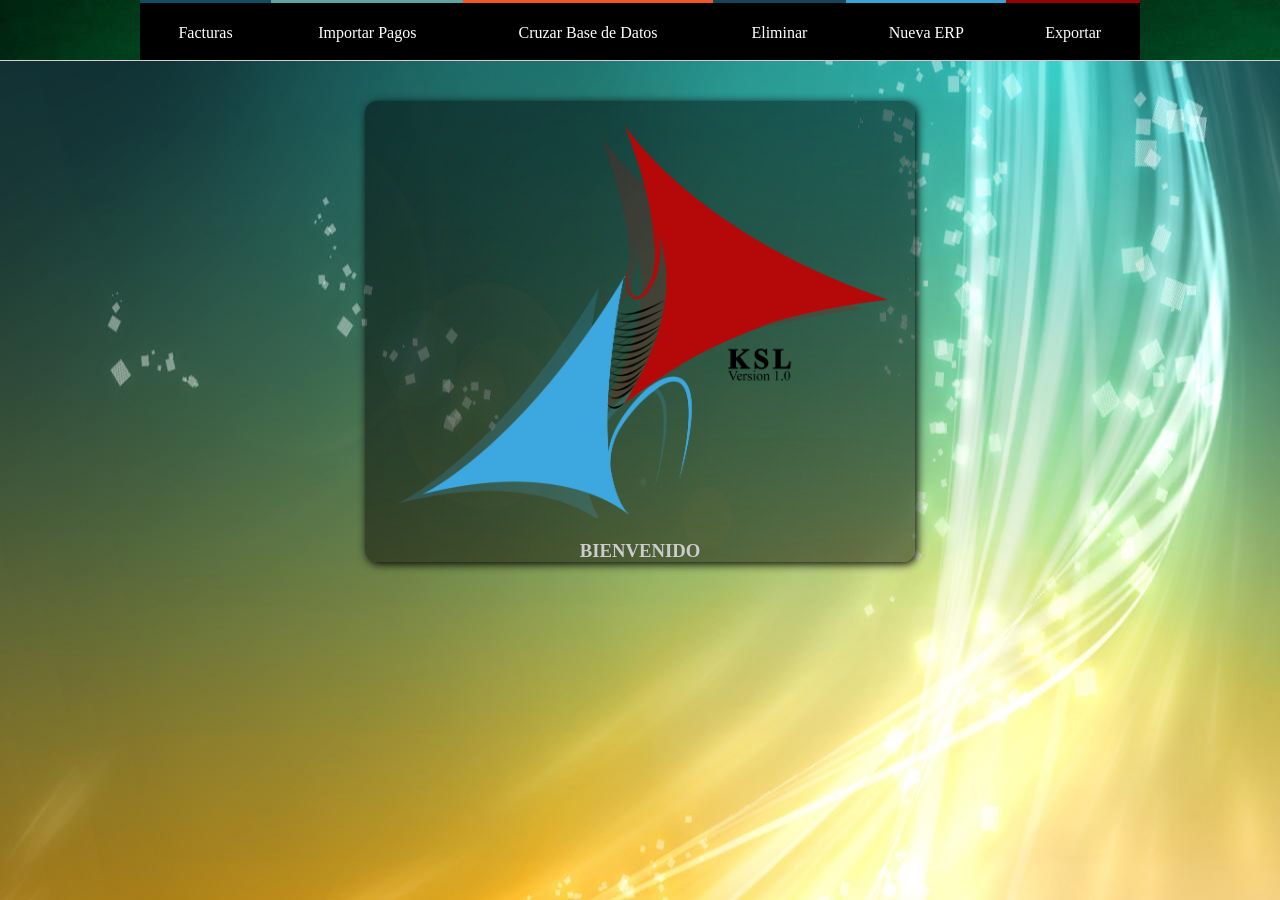
<file: index.html>
<!doctype html>
<html>
<head>
<link rel="shortcut icon" href="icono/logo.ico">
<meta charset="utf-8">
<title>KSL</title>
</head>
<frameset rows="60,*" cols="*" framespacing="1" frameborder="yes" border="1">
  <frame src="menu.html" name="leftFrame" frameborder="no" scrolling="no" noresize="noresize" marginheight="40" bordercolor="#9900FF" id="leftFrame" title="leftFrame" />
  <frame src="paginaenblanco.html" name="mainFrame" marginwidth="100" marginheight="10" id="mainFrame" title="mainFrame" />
</frameset>
<noframes><body>
</body></noframes>
</html>
</file>
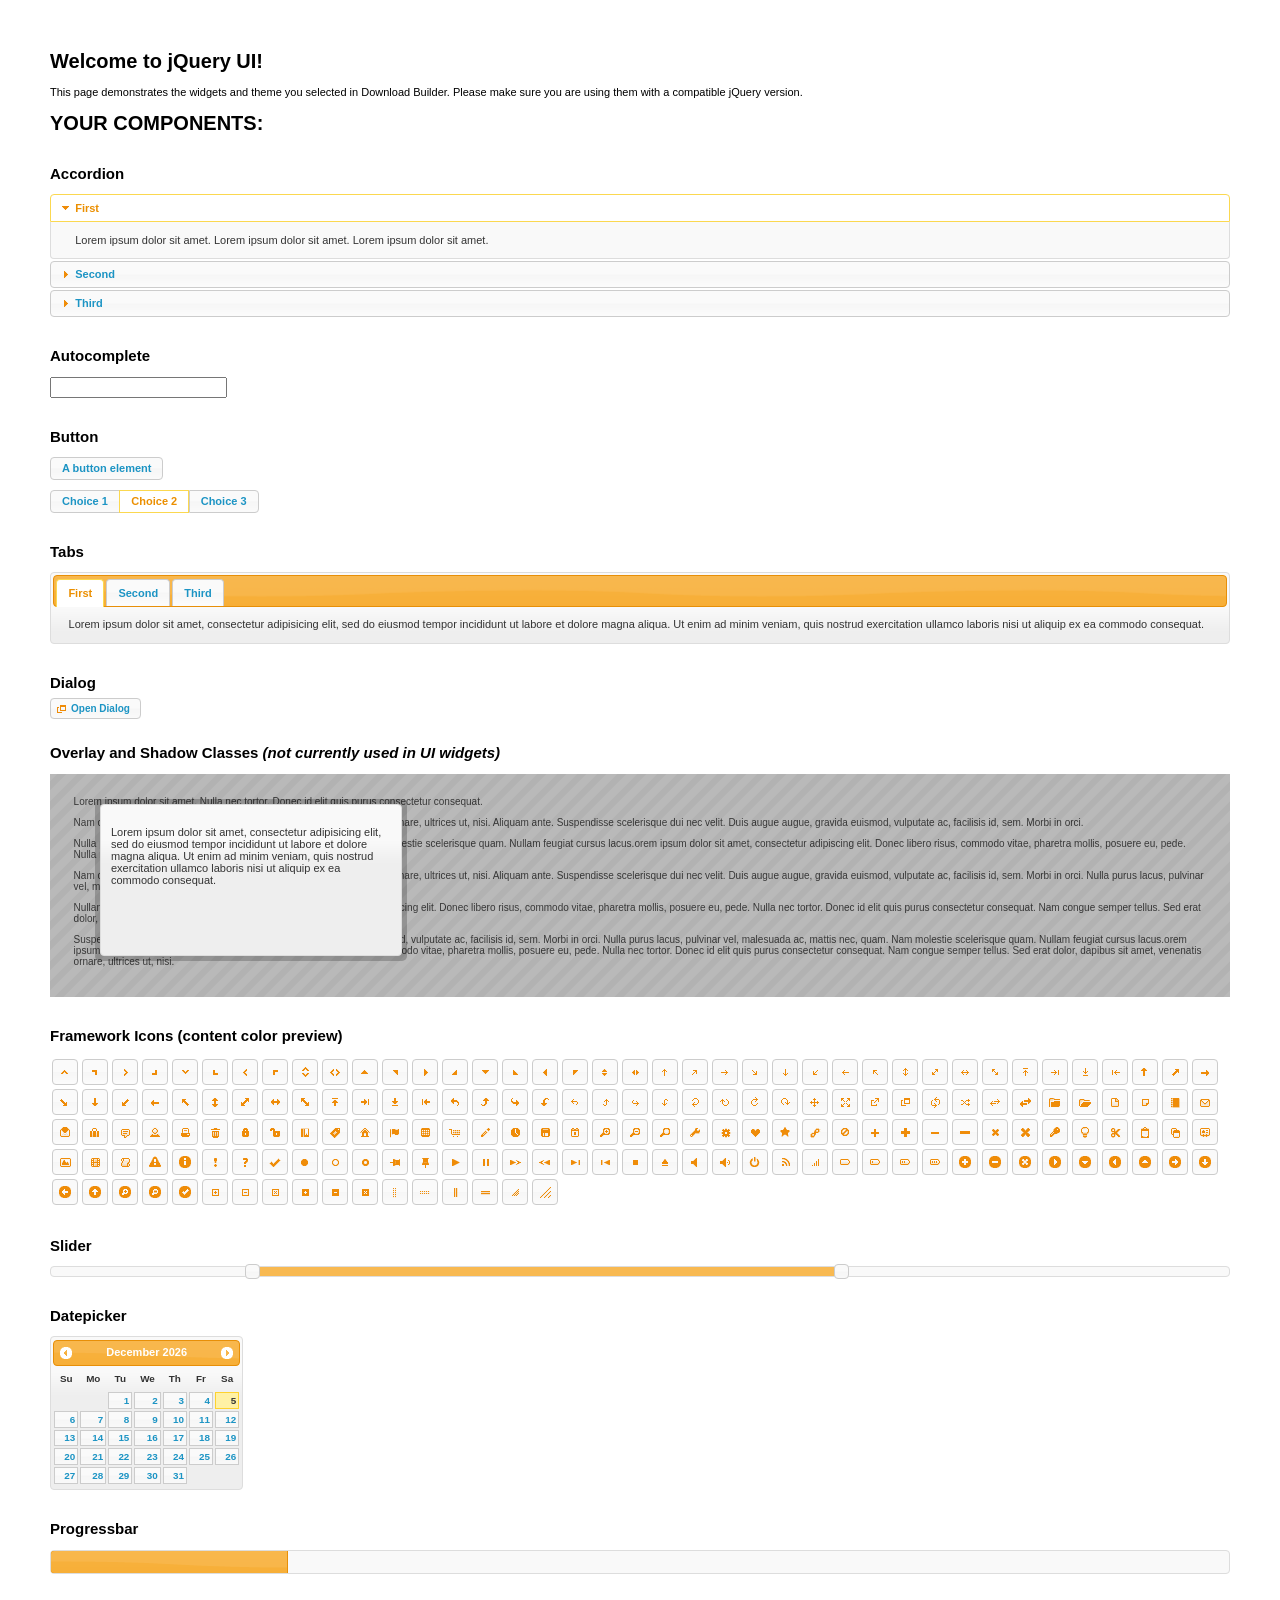
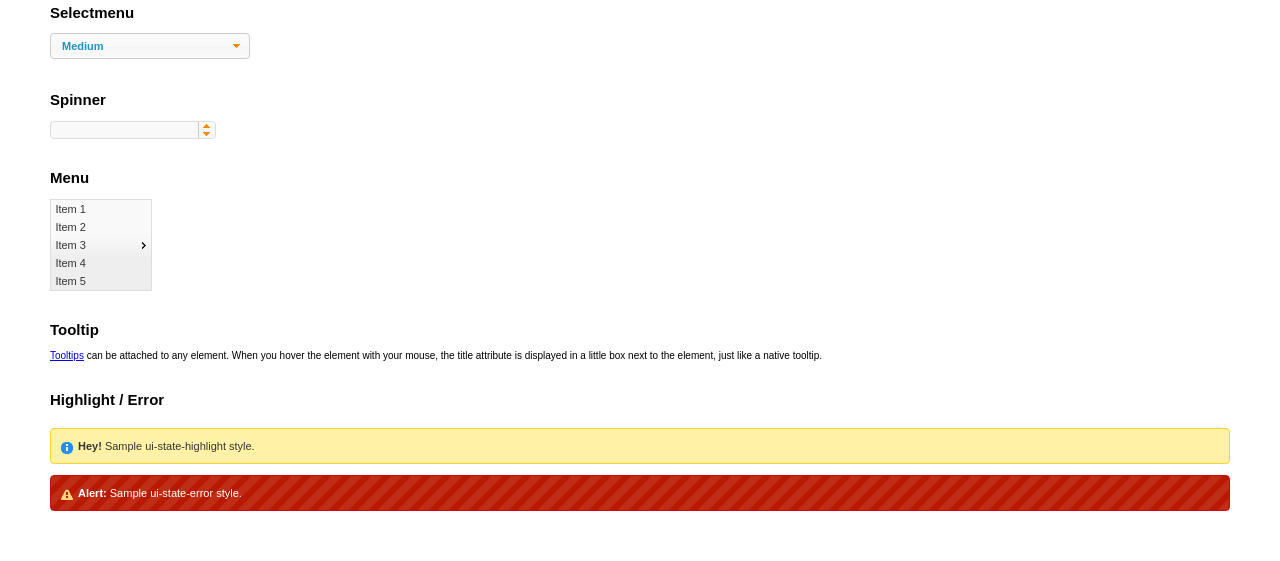
<file: js/jquery-ui/index.html>
<!doctype html>
<html lang="us">
<head>
	<meta charset="utf-8">
	<title>jQuery UI Example Page</title>
	<link href="jquery-ui.css" rel="stylesheet">
	<style>
	body{
		font: 62.5% "Trebuchet MS", sans-serif;
		margin: 50px;
	}
	.demoHeaders {
		margin-top: 2em;
	}
	#dialog-link {
		padding: .4em 1em .4em 20px;
		text-decoration: none;
		position: relative;
	}
	#dialog-link span.ui-icon {
		margin: 0 5px 0 0;
		position: absolute;
		left: .2em;
		top: 50%;
		margin-top: -8px;
	}
	#icons {
		margin: 0;
		padding: 0;
	}
	#icons li {
		margin: 2px;
		position: relative;
		padding: 4px 0;
		cursor: pointer;
		float: left;
		list-style: none;
	}
	#icons span.ui-icon {
		float: left;
		margin: 0 4px;
	}
	.fakewindowcontain .ui-widget-overlay {
		position: absolute;
	}
	select {
		width: 200px;
	}
	</style>
</head>
<body>

<h1>Welcome to jQuery UI!</h1>

<div class="ui-widget">
	<p>This page demonstrates the widgets and theme you selected in Download Builder. Please make sure you are using them with a compatible jQuery version.</p>
</div>

<h1>YOUR COMPONENTS:</h1>


<!-- Accordion -->
<h2 class="demoHeaders">Accordion</h2>
<div id="accordion">
	<h3>First</h3>
	<div>Lorem ipsum dolor sit amet. Lorem ipsum dolor sit amet. Lorem ipsum dolor sit amet.</div>
	<h3>Second</h3>
	<div>Phasellus mattis tincidunt nibh.</div>
	<h3>Third</h3>
	<div>Nam dui erat, auctor a, dignissim quis.</div>
</div>



<!-- Autocomplete -->
<h2 class="demoHeaders">Autocomplete</h2>
<div>
	<input id="autocomplete" title="type &quot;a&quot;">
</div>



<!-- Button -->
<h2 class="demoHeaders">Button</h2>
<button id="button">A button element</button>
<form style="margin-top: 1em;">
	<div id="radioset">
		<input type="radio" id="radio1" name="radio"><label for="radio1">Choice 1</label>
		<input type="radio" id="radio2" name="radio" checked="checked"><label for="radio2">Choice 2</label>
		<input type="radio" id="radio3" name="radio"><label for="radio3">Choice 3</label>
	</div>
</form>



<!-- Tabs -->
<h2 class="demoHeaders">Tabs</h2>
<div id="tabs">
	<ul>
		<li><a href="#tabs-1">First</a></li>
		<li><a href="#tabs-2">Second</a></li>
		<li><a href="#tabs-3">Third</a></li>
	</ul>
	<div id="tabs-1">Lorem ipsum dolor sit amet, consectetur adipisicing elit, sed do eiusmod tempor incididunt ut labore et dolore magna aliqua. Ut enim ad minim veniam, quis nostrud exercitation ullamco laboris nisi ut aliquip ex ea commodo consequat.</div>
	<div id="tabs-2">Phasellus mattis tincidunt nibh. Cras orci urna, blandit id, pretium vel, aliquet ornare, felis. Maecenas scelerisque sem non nisl. Fusce sed lorem in enim dictum bibendum.</div>
	<div id="tabs-3">Nam dui erat, auctor a, dignissim quis, sollicitudin eu, felis. Pellentesque nisi urna, interdum eget, sagittis et, consequat vestibulum, lacus. Mauris porttitor ullamcorper augue.</div>
</div>



<!-- Dialog NOTE: Dialog is not generated by UI in this demo so it can be visually styled in themeroller-->
<h2 class="demoHeaders">Dialog</h2>
<p><a href="#" id="dialog-link" class="ui-state-default ui-corner-all"><span class="ui-icon ui-icon-newwin"></span>Open Dialog</a></p>

<h2 class="demoHeaders">Overlay and Shadow Classes <em>(not currently used in UI widgets)</em></h2>
<div style="position: relative; width: 96%; height: 200px; padding:1% 2%; overflow:hidden;" class="fakewindowcontain">
	<p>Lorem ipsum dolor sit amet,  Nulla nec tortor. Donec id elit quis purus consectetur consequat. </p><p>Nam congue semper tellus. Sed erat dolor, dapibus sit amet, venenatis ornare, ultrices ut, nisi. Aliquam ante. Suspendisse scelerisque dui nec velit. Duis augue augue, gravida euismod, vulputate ac, facilisis id, sem. Morbi in orci. </p><p>Nulla purus lacus, pulvinar vel, malesuada ac, mattis nec, quam. Nam molestie scelerisque quam. Nullam feugiat cursus lacus.orem ipsum dolor sit amet, consectetur adipiscing elit. Donec libero risus, commodo vitae, pharetra mollis, posuere eu, pede. Nulla nec tortor. Donec id elit quis purus consectetur consequat. </p><p>Nam congue semper tellus. Sed erat dolor, dapibus sit amet, venenatis ornare, ultrices ut, nisi. Aliquam ante. Suspendisse scelerisque dui nec velit. Duis augue augue, gravida euismod, vulputate ac, facilisis id, sem. Morbi in orci. Nulla purus lacus, pulvinar vel, malesuada ac, mattis nec, quam. Nam molestie scelerisque quam. </p><p>Nullam feugiat cursus lacus.orem ipsum dolor sit amet, consectetur adipiscing elit. Donec libero risus, commodo vitae, pharetra mollis, posuere eu, pede. Nulla nec tortor. Donec id elit quis purus consectetur consequat. Nam congue semper tellus. Sed erat dolor, dapibus sit amet, venenatis ornare, ultrices ut, nisi. Aliquam ante. </p><p>Suspendisse scelerisque dui nec velit. Duis augue augue, gravida euismod, vulputate ac, facilisis id, sem. Morbi in orci. Nulla purus lacus, pulvinar vel, malesuada ac, mattis nec, quam. Nam molestie scelerisque quam. Nullam feugiat cursus lacus.orem ipsum dolor sit amet, consectetur adipiscing elit. Donec libero risus, commodo vitae, pharetra mollis, posuere eu, pede. Nulla nec tortor. Donec id elit quis purus consectetur consequat. Nam congue semper tellus. Sed erat dolor, dapibus sit amet, venenatis ornare, ultrices ut, nisi. </p>

	<!-- ui-dialog -->
	<div class="ui-overlay"><div class="ui-widget-overlay"></div><div class="ui-widget-shadow ui-corner-all" style="width: 302px; height: 152px; position: absolute; left: 50px; top: 30px;"></div></div>
	<div style="position: absolute; width: 280px; height: 130px;left: 50px; top: 30px; padding: 10px;" class="ui-widget ui-widget-content ui-corner-all">
		<div class="ui-dialog-content ui-widget-content" style="background: none; border: 0;">
			<p>Lorem ipsum dolor sit amet, consectetur adipisicing elit, sed do eiusmod tempor incididunt ut labore et dolore magna aliqua. Ut enim ad minim veniam, quis nostrud exercitation ullamco laboris nisi ut aliquip ex ea commodo consequat.</p>
		</div>
	</div>

</div>

<!-- ui-dialog -->
<div id="dialog" title="Dialog Title">
	<p>Lorem ipsum dolor sit amet, consectetur adipisicing elit, sed do eiusmod tempor incididunt ut labore et dolore magna aliqua. Ut enim ad minim veniam, quis nostrud exercitation ullamco laboris nisi ut aliquip ex ea commodo consequat.</p>
</div>



<h2 class="demoHeaders">Framework Icons (content color preview)</h2>
<ul id="icons" class="ui-widget ui-helper-clearfix">
	<li class="ui-state-default ui-corner-all" title=".ui-icon-carat-1-n"><span class="ui-icon ui-icon-carat-1-n"></span></li>
	<li class="ui-state-default ui-corner-all" title=".ui-icon-carat-1-ne"><span class="ui-icon ui-icon-carat-1-ne"></span></li>
	<li class="ui-state-default ui-corner-all" title=".ui-icon-carat-1-e"><span class="ui-icon ui-icon-carat-1-e"></span></li>
	<li class="ui-state-default ui-corner-all" title=".ui-icon-carat-1-se"><span class="ui-icon ui-icon-carat-1-se"></span></li>
	<li class="ui-state-default ui-corner-all" title=".ui-icon-carat-1-s"><span class="ui-icon ui-icon-carat-1-s"></span></li>
	<li class="ui-state-default ui-corner-all" title=".ui-icon-carat-1-sw"><span class="ui-icon ui-icon-carat-1-sw"></span></li>
	<li class="ui-state-default ui-corner-all" title=".ui-icon-carat-1-w"><span class="ui-icon ui-icon-carat-1-w"></span></li>
	<li class="ui-state-default ui-corner-all" title=".ui-icon-carat-1-nw"><span class="ui-icon ui-icon-carat-1-nw"></span></li>
	<li class="ui-state-default ui-corner-all" title=".ui-icon-carat-2-n-s"><span class="ui-icon ui-icon-carat-2-n-s"></span></li>
	<li class="ui-state-default ui-corner-all" title=".ui-icon-carat-2-e-w"><span class="ui-icon ui-icon-carat-2-e-w"></span></li>
	<li class="ui-state-default ui-corner-all" title=".ui-icon-triangle-1-n"><span class="ui-icon ui-icon-triangle-1-n"></span></li>
	<li class="ui-state-default ui-corner-all" title=".ui-icon-triangle-1-ne"><span class="ui-icon ui-icon-triangle-1-ne"></span></li>
	<li class="ui-state-default ui-corner-all" title=".ui-icon-triangle-1-e"><span class="ui-icon ui-icon-triangle-1-e"></span></li>
	<li class="ui-state-default ui-corner-all" title=".ui-icon-triangle-1-se"><span class="ui-icon ui-icon-triangle-1-se"></span></li>
	<li class="ui-state-default ui-corner-all" title=".ui-icon-triangle-1-s"><span class="ui-icon ui-icon-triangle-1-s"></span></li>
	<li class="ui-state-default ui-corner-all" title=".ui-icon-triangle-1-sw"><span class="ui-icon ui-icon-triangle-1-sw"></span></li>
	<li class="ui-state-default ui-corner-all" title=".ui-icon-triangle-1-w"><span class="ui-icon ui-icon-triangle-1-w"></span></li>
	<li class="ui-state-default ui-corner-all" title=".ui-icon-triangle-1-nw"><span class="ui-icon ui-icon-triangle-1-nw"></span></li>
	<li class="ui-state-default ui-corner-all" title=".ui-icon-triangle-2-n-s"><span class="ui-icon ui-icon-triangle-2-n-s"></span></li>
	<li class="ui-state-default ui-corner-all" title=".ui-icon-triangle-2-e-w"><span class="ui-icon ui-icon-triangle-2-e-w"></span></li>
	<li class="ui-state-default ui-corner-all" title=".ui-icon-arrow-1-n"><span class="ui-icon ui-icon-arrow-1-n"></span></li>
	<li class="ui-state-default ui-corner-all" title=".ui-icon-arrow-1-ne"><span class="ui-icon ui-icon-arrow-1-ne"></span></li>
	<li class="ui-state-default ui-corner-all" title=".ui-icon-arrow-1-e"><span class="ui-icon ui-icon-arrow-1-e"></span></li>
	<li class="ui-state-default ui-corner-all" title=".ui-icon-arrow-1-se"><span class="ui-icon ui-icon-arrow-1-se"></span></li>
	<li class="ui-state-default ui-corner-all" title=".ui-icon-arrow-1-s"><span class="ui-icon ui-icon-arrow-1-s"></span></li>
	<li class="ui-state-default ui-corner-all" title=".ui-icon-arrow-1-sw"><span class="ui-icon ui-icon-arrow-1-sw"></span></li>
	<li class="ui-state-default ui-corner-all" title=".ui-icon-arrow-1-w"><span class="ui-icon ui-icon-arrow-1-w"></span></li>
	<li class="ui-state-default ui-corner-all" title=".ui-icon-arrow-1-nw"><span class="ui-icon ui-icon-arrow-1-nw"></span></li>
	<li class="ui-state-default ui-corner-all" title=".ui-icon-arrow-2-n-s"><span class="ui-icon ui-icon-arrow-2-n-s"></span></li>
	<li class="ui-state-default ui-corner-all" title=".ui-icon-arrow-2-ne-sw"><span class="ui-icon ui-icon-arrow-2-ne-sw"></span></li>
	<li class="ui-state-default ui-corner-all" title=".ui-icon-arrow-2-e-w"><span class="ui-icon ui-icon-arrow-2-e-w"></span></li>
	<li class="ui-state-default ui-corner-all" title=".ui-icon-arrow-2-se-nw"><span class="ui-icon ui-icon-arrow-2-se-nw"></span></li>
	<li class="ui-state-default ui-corner-all" title=".ui-icon-arrowstop-1-n"><span class="ui-icon ui-icon-arrowstop-1-n"></span></li>
	<li class="ui-state-default ui-corner-all" title=".ui-icon-arrowstop-1-e"><span class="ui-icon ui-icon-arrowstop-1-e"></span></li>
	<li class="ui-state-default ui-corner-all" title=".ui-icon-arrowstop-1-s"><span class="ui-icon ui-icon-arrowstop-1-s"></span></li>
	<li class="ui-state-default ui-corner-all" title=".ui-icon-arrowstop-1-w"><span class="ui-icon ui-icon-arrowstop-1-w"></span></li>
	<li class="ui-state-default ui-corner-all" title=".ui-icon-arrowthick-1-n"><span class="ui-icon ui-icon-arrowthick-1-n"></span></li>
	<li class="ui-state-default ui-corner-all" title=".ui-icon-arrowthick-1-ne"><span class="ui-icon ui-icon-arrowthick-1-ne"></span></li>
	<li class="ui-state-default ui-corner-all" title=".ui-icon-arrowthick-1-e"><span class="ui-icon ui-icon-arrowthick-1-e"></span></li>
	<li class="ui-state-default ui-corner-all" title=".ui-icon-arrowthick-1-se"><span class="ui-icon ui-icon-arrowthick-1-se"></span></li>
	<li class="ui-state-default ui-corner-all" title=".ui-icon-arrowthick-1-s"><span class="ui-icon ui-icon-arrowthick-1-s"></span></li>
	<li class="ui-state-default ui-corner-all" title=".ui-icon-arrowthick-1-sw"><span class="ui-icon ui-icon-arrowthick-1-sw"></span></li>
	<li class="ui-state-default ui-corner-all" title=".ui-icon-arrowthick-1-w"><span class="ui-icon ui-icon-arrowthick-1-w"></span></li>
	<li class="ui-state-default ui-corner-all" title=".ui-icon-arrowthick-1-nw"><span class="ui-icon ui-icon-arrowthick-1-nw"></span></li>
	<li class="ui-state-default ui-corner-all" title=".ui-icon-arrowthick-2-n-s"><span class="ui-icon ui-icon-arrowthick-2-n-s"></span></li>
	<li class="ui-state-default ui-corner-all" title=".ui-icon-arrowthick-2-ne-sw"><span class="ui-icon ui-icon-arrowthick-2-ne-sw"></span></li>
	<li class="ui-state-default ui-corner-all" title=".ui-icon-arrowthick-2-e-w"><span class="ui-icon ui-icon-arrowthick-2-e-w"></span></li>
	<li class="ui-state-default ui-corner-all" title=".ui-icon-arrowthick-2-se-nw"><span class="ui-icon ui-icon-arrowthick-2-se-nw"></span></li>
	<li class="ui-state-default ui-corner-all" title=".ui-icon-arrowthickstop-1-n"><span class="ui-icon ui-icon-arrowthickstop-1-n"></span></li>
	<li class="ui-state-default ui-corner-all" title=".ui-icon-arrowthickstop-1-e"><span class="ui-icon ui-icon-arrowthickstop-1-e"></span></li>
	<li class="ui-state-default ui-corner-all" title=".ui-icon-arrowthickstop-1-s"><span class="ui-icon ui-icon-arrowthickstop-1-s"></span></li>
	<li class="ui-state-default ui-corner-all" title=".ui-icon-arrowthickstop-1-w"><span class="ui-icon ui-icon-arrowthickstop-1-w"></span></li>
	<li class="ui-state-default ui-corner-all" title=".ui-icon-arrowreturnthick-1-w"><span class="ui-icon ui-icon-arrowreturnthick-1-w"></span></li>
	<li class="ui-state-default ui-corner-all" title=".ui-icon-arrowreturnthick-1-n"><span class="ui-icon ui-icon-arrowreturnthick-1-n"></span></li>
	<li class="ui-state-default ui-corner-all" title=".ui-icon-arrowreturnthick-1-e"><span class="ui-icon ui-icon-arrowreturnthick-1-e"></span></li>
	<li class="ui-state-default ui-corner-all" title=".ui-icon-arrowreturnthick-1-s"><span class="ui-icon ui-icon-arrowreturnthick-1-s"></span></li>
	<li class="ui-state-default ui-corner-all" title=".ui-icon-arrowreturn-1-w"><span class="ui-icon ui-icon-arrowreturn-1-w"></span></li>
	<li class="ui-state-default ui-corner-all" title=".ui-icon-arrowreturn-1-n"><span class="ui-icon ui-icon-arrowreturn-1-n"></span></li>
	<li class="ui-state-default ui-corner-all" title=".ui-icon-arrowreturn-1-e"><span class="ui-icon ui-icon-arrowreturn-1-e"></span></li>
	<li class="ui-state-default ui-corner-all" title=".ui-icon-arrowreturn-1-s"><span class="ui-icon ui-icon-arrowreturn-1-s"></span></li>
	<li class="ui-state-default ui-corner-all" title=".ui-icon-arrowrefresh-1-w"><span class="ui-icon ui-icon-arrowrefresh-1-w"></span></li>
	<li class="ui-state-default ui-corner-all" title=".ui-icon-arrowrefresh-1-n"><span class="ui-icon ui-icon-arrowrefresh-1-n"></span></li>
	<li class="ui-state-default ui-corner-all" title=".ui-icon-arrowrefresh-1-e"><span class="ui-icon ui-icon-arrowrefresh-1-e"></span></li>
	<li class="ui-state-default ui-corner-all" title=".ui-icon-arrowrefresh-1-s"><span class="ui-icon ui-icon-arrowrefresh-1-s"></span></li>
	<li class="ui-state-default ui-corner-all" title=".ui-icon-arrow-4"><span class="ui-icon ui-icon-arrow-4"></span></li>
	<li class="ui-state-default ui-corner-all" title=".ui-icon-arrow-4-diag"><span class="ui-icon ui-icon-arrow-4-diag"></span></li>
	<li class="ui-state-default ui-corner-all" title=".ui-icon-extlink"><span class="ui-icon ui-icon-extlink"></span></li>
	<li class="ui-state-default ui-corner-all" title=".ui-icon-newwin"><span class="ui-icon ui-icon-newwin"></span></li>
	<li class="ui-state-default ui-corner-all" title=".ui-icon-refresh"><span class="ui-icon ui-icon-refresh"></span></li>
	<li class="ui-state-default ui-corner-all" title=".ui-icon-shuffle"><span class="ui-icon ui-icon-shuffle"></span></li>
	<li class="ui-state-default ui-corner-all" title=".ui-icon-transfer-e-w"><span class="ui-icon ui-icon-transfer-e-w"></span></li>
	<li class="ui-state-default ui-corner-all" title=".ui-icon-transferthick-e-w"><span class="ui-icon ui-icon-transferthick-e-w"></span></li>
	<li class="ui-state-default ui-corner-all" title=".ui-icon-folder-collapsed"><span class="ui-icon ui-icon-folder-collapsed"></span></li>
	<li class="ui-state-default ui-corner-all" title=".ui-icon-folder-open"><span class="ui-icon ui-icon-folder-open"></span></li>
	<li class="ui-state-default ui-corner-all" title=".ui-icon-document"><span class="ui-icon ui-icon-document"></span></li>
	<li class="ui-state-default ui-corner-all" title=".ui-icon-document-b"><span class="ui-icon ui-icon-document-b"></span></li>
	<li class="ui-state-default ui-corner-all" title=".ui-icon-note"><span class="ui-icon ui-icon-note"></span></li>
	<li class="ui-state-default ui-corner-all" title=".ui-icon-mail-closed"><span class="ui-icon ui-icon-mail-closed"></span></li>
	<li class="ui-state-default ui-corner-all" title=".ui-icon-mail-open"><span class="ui-icon ui-icon-mail-open"></span></li>
	<li class="ui-state-default ui-corner-all" title=".ui-icon-suitcase"><span class="ui-icon ui-icon-suitcase"></span></li>
	<li class="ui-state-default ui-corner-all" title=".ui-icon-comment"><span class="ui-icon ui-icon-comment"></span></li>
	<li class="ui-state-default ui-corner-all" title=".ui-icon-person"><span class="ui-icon ui-icon-person"></span></li>
	<li class="ui-state-default ui-corner-all" title=".ui-icon-print"><span class="ui-icon ui-icon-print"></span></li>
	<li class="ui-state-default ui-corner-all" title=".ui-icon-trash"><span class="ui-icon ui-icon-trash"></span></li>
	<li class="ui-state-default ui-corner-all" title=".ui-icon-locked"><span class="ui-icon ui-icon-locked"></span></li>
	<li class="ui-state-default ui-corner-all" title=".ui-icon-unlocked"><span class="ui-icon ui-icon-unlocked"></span></li>
	<li class="ui-state-default ui-corner-all" title=".ui-icon-bookmark"><span class="ui-icon ui-icon-bookmark"></span></li>
	<li class="ui-state-default ui-corner-all" title=".ui-icon-tag"><span class="ui-icon ui-icon-tag"></span></li>
	<li class="ui-state-default ui-corner-all" title=".ui-icon-home"><span class="ui-icon ui-icon-home"></span></li>
	<li class="ui-state-default ui-corner-all" title=".ui-icon-flag"><span class="ui-icon ui-icon-flag"></span></li>
	<li class="ui-state-default ui-corner-all" title=".ui-icon-calculator"><span class="ui-icon ui-icon-calculator"></span></li>
	<li class="ui-state-default ui-corner-all" title=".ui-icon-cart"><span class="ui-icon ui-icon-cart"></span></li>
	<li class="ui-state-default ui-corner-all" title=".ui-icon-pencil"><span class="ui-icon ui-icon-pencil"></span></li>
	<li class="ui-state-default ui-corner-all" title=".ui-icon-clock"><span class="ui-icon ui-icon-clock"></span></li>
	<li class="ui-state-default ui-corner-all" title=".ui-icon-disk"><span class="ui-icon ui-icon-disk"></span></li>
	<li class="ui-state-default ui-corner-all" title=".ui-icon-calendar"><span class="ui-icon ui-icon-calendar"></span></li>
	<li class="ui-state-default ui-corner-all" title=".ui-icon-zoomin"><span class="ui-icon ui-icon-zoomin"></span></li>
	<li class="ui-state-default ui-corner-all" title=".ui-icon-zoomout"><span class="ui-icon ui-icon-zoomout"></span></li>
	<li class="ui-state-default ui-corner-all" title=".ui-icon-search"><span class="ui-icon ui-icon-search"></span></li>
	<li class="ui-state-default ui-corner-all" title=".ui-icon-wrench"><span class="ui-icon ui-icon-wrench"></span></li>
	<li class="ui-state-default ui-corner-all" title=".ui-icon-gear"><span class="ui-icon ui-icon-gear"></span></li>
	<li class="ui-state-default ui-corner-all" title=".ui-icon-heart"><span class="ui-icon ui-icon-heart"></span></li>
	<li class="ui-state-default ui-corner-all" title=".ui-icon-star"><span class="ui-icon ui-icon-star"></span></li>
	<li class="ui-state-default ui-corner-all" title=".ui-icon-link"><span class="ui-icon ui-icon-link"></span></li>
	<li class="ui-state-default ui-corner-all" title=".ui-icon-cancel"><span class="ui-icon ui-icon-cancel"></span></li>
	<li class="ui-state-default ui-corner-all" title=".ui-icon-plus"><span class="ui-icon ui-icon-plus"></span></li>
	<li class="ui-state-default ui-corner-all" title=".ui-icon-plusthick"><span class="ui-icon ui-icon-plusthick"></span></li>
	<li class="ui-state-default ui-corner-all" title=".ui-icon-minus"><span class="ui-icon ui-icon-minus"></span></li>
	<li class="ui-state-default ui-corner-all" title=".ui-icon-minusthick"><span class="ui-icon ui-icon-minusthick"></span></li>
	<li class="ui-state-default ui-corner-all" title=".ui-icon-close"><span class="ui-icon ui-icon-close"></span></li>
	<li class="ui-state-default ui-corner-all" title=".ui-icon-closethick"><span class="ui-icon ui-icon-closethick"></span></li>
	<li class="ui-state-default ui-corner-all" title=".ui-icon-key"><span class="ui-icon ui-icon-key"></span></li>
	<li class="ui-state-default ui-corner-all" title=".ui-icon-lightbulb"><span class="ui-icon ui-icon-lightbulb"></span></li>
	<li class="ui-state-default ui-corner-all" title=".ui-icon-scissors"><span class="ui-icon ui-icon-scissors"></span></li>
	<li class="ui-state-default ui-corner-all" title=".ui-icon-clipboard"><span class="ui-icon ui-icon-clipboard"></span></li>
	<li class="ui-state-default ui-corner-all" title=".ui-icon-copy"><span class="ui-icon ui-icon-copy"></span></li>
	<li class="ui-state-default ui-corner-all" title=".ui-icon-contact"><span class="ui-icon ui-icon-contact"></span></li>
	<li class="ui-state-default ui-corner-all" title=".ui-icon-image"><span class="ui-icon ui-icon-image"></span></li>
	<li class="ui-state-default ui-corner-all" title=".ui-icon-video"><span class="ui-icon ui-icon-video"></span></li>
	<li class="ui-state-default ui-corner-all" title=".ui-icon-script"><span class="ui-icon ui-icon-script"></span></li>
	<li class="ui-state-default ui-corner-all" title=".ui-icon-alert"><span class="ui-icon ui-icon-alert"></span></li>
	<li class="ui-state-default ui-corner-all" title=".ui-icon-info"><span class="ui-icon ui-icon-info"></span></li>
	<li class="ui-state-default ui-corner-all" title=".ui-icon-notice"><span class="ui-icon ui-icon-notice"></span></li>
	<li class="ui-state-default ui-corner-all" title=".ui-icon-help"><span class="ui-icon ui-icon-help"></span></li>
	<li class="ui-state-default ui-corner-all" title=".ui-icon-check"><span class="ui-icon ui-icon-check"></span></li>
	<li class="ui-state-default ui-corner-all" title=".ui-icon-bullet"><span class="ui-icon ui-icon-bullet"></span></li>
	<li class="ui-state-default ui-corner-all" title=".ui-icon-radio-off"><span class="ui-icon ui-icon-radio-off"></span></li>
	<li class="ui-state-default ui-corner-all" title=".ui-icon-radio-on"><span class="ui-icon ui-icon-radio-on"></span></li>
	<li class="ui-state-default ui-corner-all" title=".ui-icon-pin-w"><span class="ui-icon ui-icon-pin-w"></span></li>
	<li class="ui-state-default ui-corner-all" title=".ui-icon-pin-s"><span class="ui-icon ui-icon-pin-s"></span></li>
	<li class="ui-state-default ui-corner-all" title=".ui-icon-play"><span class="ui-icon ui-icon-play"></span></li>
	<li class="ui-state-default ui-corner-all" title=".ui-icon-pause"><span class="ui-icon ui-icon-pause"></span></li>
	<li class="ui-state-default ui-corner-all" title=".ui-icon-seek-next"><span class="ui-icon ui-icon-seek-next"></span></li>
	<li class="ui-state-default ui-corner-all" title=".ui-icon-seek-prev"><span class="ui-icon ui-icon-seek-prev"></span></li>
	<li class="ui-state-default ui-corner-all" title=".ui-icon-seek-end"><span class="ui-icon ui-icon-seek-end"></span></li>
	<li class="ui-state-default ui-corner-all" title=".ui-icon-seek-first"><span class="ui-icon ui-icon-seek-first"></span></li>
	<li class="ui-state-default ui-corner-all" title=".ui-icon-stop"><span class="ui-icon ui-icon-stop"></span></li>
	<li class="ui-state-default ui-corner-all" title=".ui-icon-eject"><span class="ui-icon ui-icon-eject"></span></li>
	<li class="ui-state-default ui-corner-all" title=".ui-icon-volume-off"><span class="ui-icon ui-icon-volume-off"></span></li>
	<li class="ui-state-default ui-corner-all" title=".ui-icon-volume-on"><span class="ui-icon ui-icon-volume-on"></span></li>
	<li class="ui-state-default ui-corner-all" title=".ui-icon-power"><span class="ui-icon ui-icon-power"></span></li>
	<li class="ui-state-default ui-corner-all" title=".ui-icon-signal-diag"><span class="ui-icon ui-icon-signal-diag"></span></li>
	<li class="ui-state-default ui-corner-all" title=".ui-icon-signal"><span class="ui-icon ui-icon-signal"></span></li>
	<li class="ui-state-default ui-corner-all" title=".ui-icon-battery-0"><span class="ui-icon ui-icon-battery-0"></span></li>
	<li class="ui-state-default ui-corner-all" title=".ui-icon-battery-1"><span class="ui-icon ui-icon-battery-1"></span></li>
	<li class="ui-state-default ui-corner-all" title=".ui-icon-battery-2"><span class="ui-icon ui-icon-battery-2"></span></li>
	<li class="ui-state-default ui-corner-all" title=".ui-icon-battery-3"><span class="ui-icon ui-icon-battery-3"></span></li>
	<li class="ui-state-default ui-corner-all" title=".ui-icon-circle-plus"><span class="ui-icon ui-icon-circle-plus"></span></li>
	<li class="ui-state-default ui-corner-all" title=".ui-icon-circle-minus"><span class="ui-icon ui-icon-circle-minus"></span></li>
	<li class="ui-state-default ui-corner-all" title=".ui-icon-circle-close"><span class="ui-icon ui-icon-circle-close"></span></li>
	<li class="ui-state-default ui-corner-all" title=".ui-icon-circle-triangle-e"><span class="ui-icon ui-icon-circle-triangle-e"></span></li>
	<li class="ui-state-default ui-corner-all" title=".ui-icon-circle-triangle-s"><span class="ui-icon ui-icon-circle-triangle-s"></span></li>
	<li class="ui-state-default ui-corner-all" title=".ui-icon-circle-triangle-w"><span class="ui-icon ui-icon-circle-triangle-w"></span></li>
	<li class="ui-state-default ui-corner-all" title=".ui-icon-circle-triangle-n"><span class="ui-icon ui-icon-circle-triangle-n"></span></li>
	<li class="ui-state-default ui-corner-all" title=".ui-icon-circle-arrow-e"><span class="ui-icon ui-icon-circle-arrow-e"></span></li>
	<li class="ui-state-default ui-corner-all" title=".ui-icon-circle-arrow-s"><span class="ui-icon ui-icon-circle-arrow-s"></span></li>
	<li class="ui-state-default ui-corner-all" title=".ui-icon-circle-arrow-w"><span class="ui-icon ui-icon-circle-arrow-w"></span></li>
	<li class="ui-state-default ui-corner-all" title=".ui-icon-circle-arrow-n"><span class="ui-icon ui-icon-circle-arrow-n"></span></li>
	<li class="ui-state-default ui-corner-all" title=".ui-icon-circle-zoomin"><span class="ui-icon ui-icon-circle-zoomin"></span></li>
	<li class="ui-state-default ui-corner-all" title=".ui-icon-circle-zoomout"><span class="ui-icon ui-icon-circle-zoomout"></span></li>
	<li class="ui-state-default ui-corner-all" title=".ui-icon-circle-check"><span class="ui-icon ui-icon-circle-check"></span></li>
	<li class="ui-state-default ui-corner-all" title=".ui-icon-circlesmall-plus"><span class="ui-icon ui-icon-circlesmall-plus"></span></li>
	<li class="ui-state-default ui-corner-all" title=".ui-icon-circlesmall-minus"><span class="ui-icon ui-icon-circlesmall-minus"></span></li>
	<li class="ui-state-default ui-corner-all" title=".ui-icon-circlesmall-close"><span class="ui-icon ui-icon-circlesmall-close"></span></li>
	<li class="ui-state-default ui-corner-all" title=".ui-icon-squaresmall-plus"><span class="ui-icon ui-icon-squaresmall-plus"></span></li>
	<li class="ui-state-default ui-corner-all" title=".ui-icon-squaresmall-minus"><span class="ui-icon ui-icon-squaresmall-minus"></span></li>
	<li class="ui-state-default ui-corner-all" title=".ui-icon-squaresmall-close"><span class="ui-icon ui-icon-squaresmall-close"></span></li>
	<li class="ui-state-default ui-corner-all" title=".ui-icon-grip-dotted-vertical"><span class="ui-icon ui-icon-grip-dotted-vertical"></span></li>
	<li class="ui-state-default ui-corner-all" title=".ui-icon-grip-dotted-horizontal"><span class="ui-icon ui-icon-grip-dotted-horizontal"></span></li>
	<li class="ui-state-default ui-corner-all" title=".ui-icon-grip-solid-vertical"><span class="ui-icon ui-icon-grip-solid-vertical"></span></li>
	<li class="ui-state-default ui-corner-all" title=".ui-icon-grip-solid-horizontal"><span class="ui-icon ui-icon-grip-solid-horizontal"></span></li>
	<li class="ui-state-default ui-corner-all" title=".ui-icon-gripsmall-diagonal-se"><span class="ui-icon ui-icon-gripsmall-diagonal-se"></span></li>
	<li class="ui-state-default ui-corner-all" title=".ui-icon-grip-diagonal-se"><span class="ui-icon ui-icon-grip-diagonal-se"></span></li>
</ul>


<!-- Slider -->
<h2 class="demoHeaders">Slider</h2>
<div id="slider"></div>



<!-- Datepicker -->
<h2 class="demoHeaders">Datepicker</h2>
<div id="datepicker"></div>



<!-- Progressbar -->
<h2 class="demoHeaders">Progressbar</h2>
<div id="progressbar"></div>



<!-- Progressbar -->
<h2 class="demoHeaders">Selectmenu</h2>
<select id="selectmenu">
	<option>Slower</option>
	<option>Slow</option>
	<option selected="selected">Medium</option>
	<option>Fast</option>
	<option>Faster</option>
</select>



<!-- Spinner -->
<h2 class="demoHeaders">Spinner</h2>
<input id="spinner">



<!-- Menu -->
<h2 class="demoHeaders">Menu</h2>
<ul style="width:100px;" id="menu">
	<li>Item 1</li>
	<li>Item 2</li>
	<li>Item 3
		<ul>
			<li>Item 3-1</li>
			<li>Item 3-2</li>
			<li>Item 3-3</li>
			<li>Item 3-4</li>
			<li>Item 3-5</li>
		</ul>
	</li>
	<li>Item 4</li>
	<li>Item 5</li>
</ul>



<!-- Tooltip -->
<h2 class="demoHeaders">Tooltip</h2>
<p id="tooltip">
	<a href="#" title="That&apos;s what this widget is">Tooltips</a> can be attached to any element. When you hover
the element with your mouse, the title attribute is displayed in a little box next to the element, just like a native tooltip.
</p>


<!-- Highlight / Error -->
<h2 class="demoHeaders">Highlight / Error</h2>
<div class="ui-widget">
	<div class="ui-state-highlight ui-corner-all" style="margin-top: 20px; padding: 0 .7em;">
		<p><span class="ui-icon ui-icon-info" style="float: left; margin-right: .3em;"></span>
		<strong>Hey!</strong> Sample ui-state-highlight style.</p>
	</div>
</div>
<br>
<div class="ui-widget">
	<div class="ui-state-error ui-corner-all" style="padding: 0 .7em;">
		<p><span class="ui-icon ui-icon-alert" style="float: left; margin-right: .3em;"></span>
		<strong>Alert:</strong> Sample ui-state-error style.</p>
	</div>
</div>

<script src="external/jquery/jquery.js"></script>
<script src="jquery-ui.js"></script>
<script>

$( "#accordion" ).accordion();



var availableTags = [
	"ActionScript",
	"AppleScript",
	"Asp",
	"BASIC",
	"C",
	"C++",
	"Clojure",
	"COBOL",
	"ColdFusion",
	"Erlang",
	"Fortran",
	"Groovy",
	"Haskell",
	"Java",
	"JavaScript",
	"Lisp",
	"Perl",
	"PHP",
	"Python",
	"Ruby",
	"Scala",
	"Scheme"
];
$( "#autocomplete" ).autocomplete({
	source: availableTags
});



$( "#button" ).button();
$( "#radioset" ).buttonset();



$( "#tabs" ).tabs();



$( "#dialog" ).dialog({
	autoOpen: false,
	width: 400,
	buttons: [
		{
			text: "Ok",
			click: function() {
				$( this ).dialog( "close" );
			}
		},
		{
			text: "Cancel",
			click: function() {
				$( this ).dialog( "close" );
			}
		}
	]
});

// Link to open the dialog
$( "#dialog-link" ).click(function( event ) {
	$( "#dialog" ).dialog( "open" );
	event.preventDefault();
});



$( "#datepicker" ).datepicker({
	inline: true
});



$( "#slider" ).slider({
	range: true,
	values: [ 17, 67 ]
});



$( "#progressbar" ).progressbar({
	value: 20
});



$( "#spinner" ).spinner();



$( "#menu" ).menu();



$( "#tooltip" ).tooltip();



$( "#selectmenu" ).selectmenu();


// Hover states on the static widgets
$( "#dialog-link, #icons li" ).hover(
	function() {
		$( this ).addClass( "ui-state-hover" );
	},
	function() {
		$( this ).removeClass( "ui-state-hover" );
	}
);
</script>
</body>
</html>
</file>
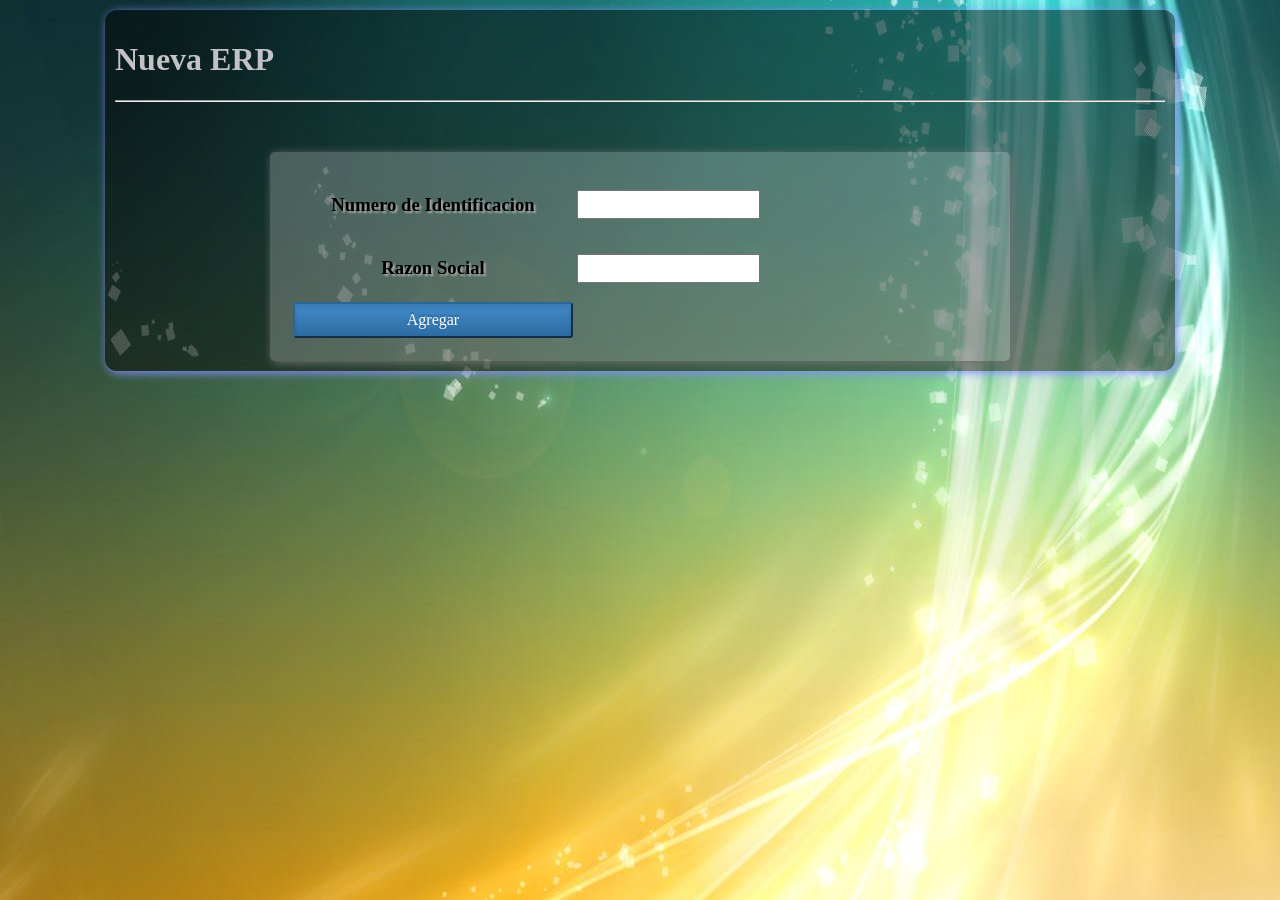
<file: nuevaerp.html>
<!doctype html>
<html>
<head>
<meta charset="utf-8">
<link type="text/css" rel="stylesheet" href="css/estilos.css"/>
<title>Nueva ERP</title>
</head>

<body>
 <div align="center" id="div">
<h1 align="left">Nueva ERP</h1>
<hr size="2">


  <section align="center">
<form name="form1" method="post" action="nuevaerp.php">
<table width="200" cellspacing="2">
  <tr>
    <td><h3 align="center">Numero de Identificacion</h3></td>
    <td>
    <input type="text" title="Escriba el numero de identificacion NIT" name="num_ident_erp" id="cajaescritura" required></td>
  </tr>
  <tr>
    <td><h3 align="center">Razon Social</h3></td>
    <td>
    <input type="text" title="Escriba El nombre de la ERP" name="nombre_erp" id="cajaescritura" required></td>
  </tr>
  <tr>
    <td><input type="submit" name="enviar" class="btn-primario" value="Agregar"></td>
    <td>&nbsp;</td>
  </tr>
</table>
</section>
</form>
</body>
</html>
</file>
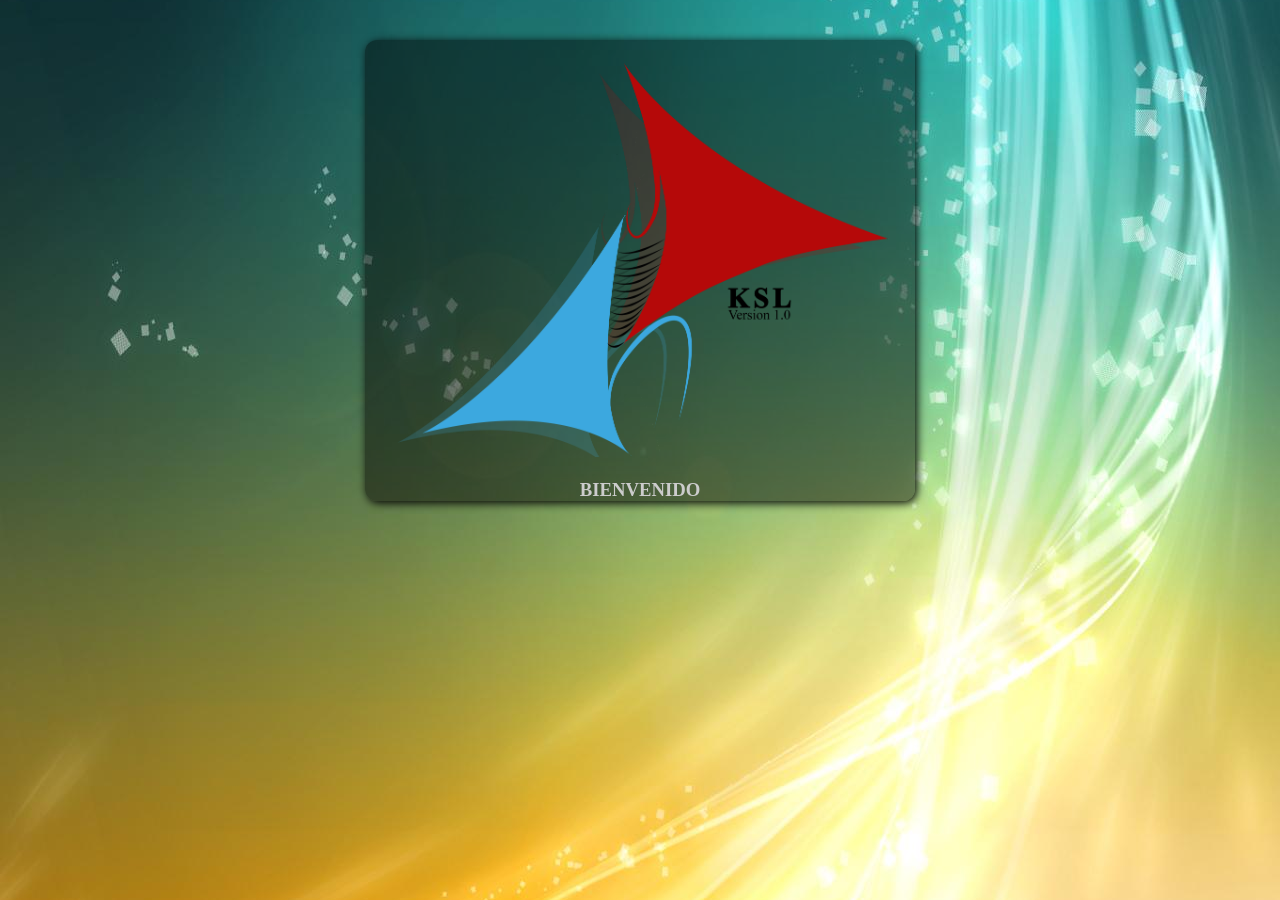
<file: paginaenblanco.html>
<!doctype html>
<html>
<head>
<meta charset="utf-8">
<link rel="stylesheet" href="css/fondo.css">
<link type="text/css" rel="stylesheet" href="css/estilos.css"/>
<style type="text/css">
h3{font:Georgia, "Times New Roman", Times, serif;}
</style>
<title>Inicio</title>
</head>

<body>
<div align="center" id="inicio">
<img src="icono/logoKLS.png" width="500"><br>
<h3>BIENVENIDO</h3>

</div>
</body>
</html>
</file>
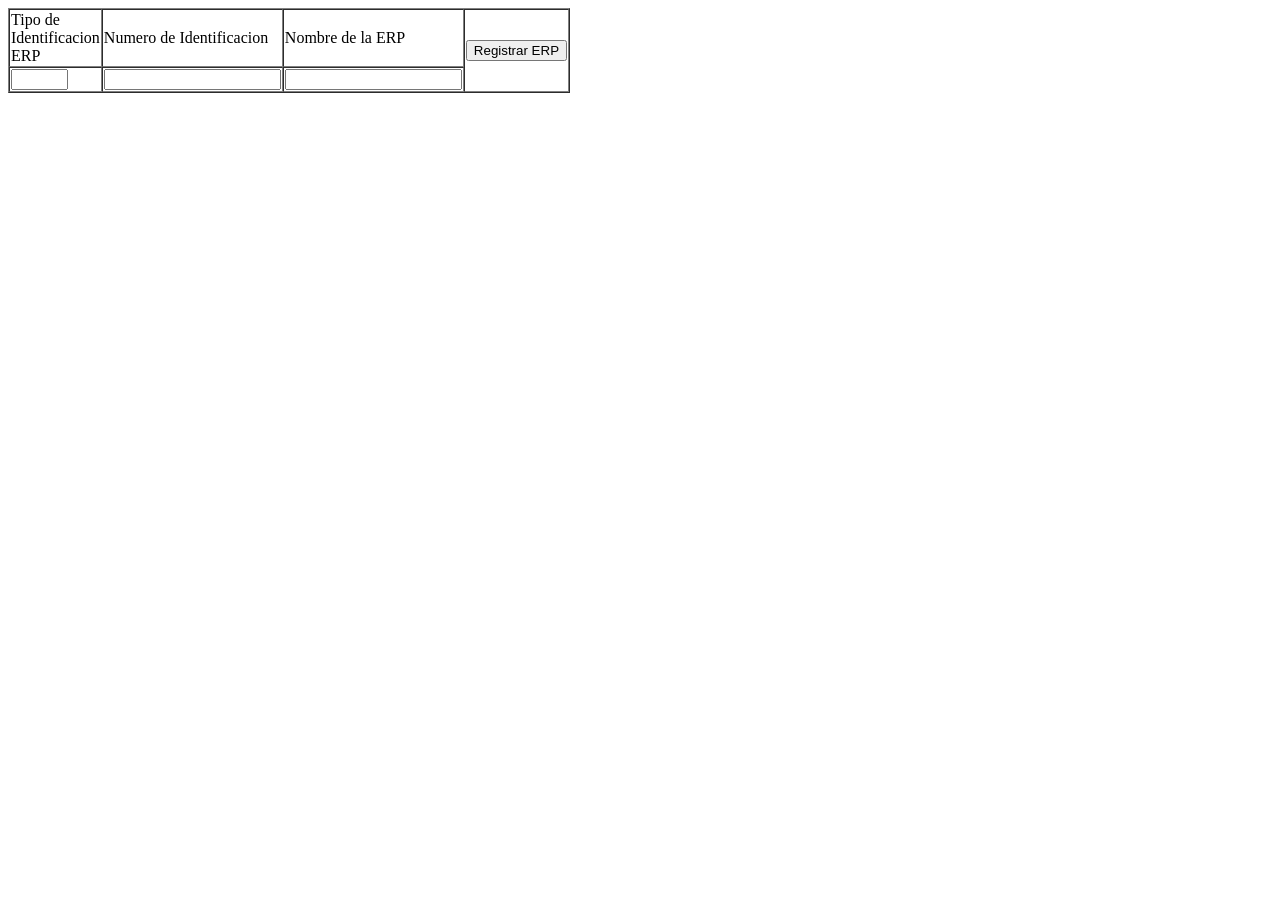
<file: registro ERP.html>
<!doctype html>
<html>
<head>
<meta charset="utf-8">
<title>ERP</title>


</head>

<body>
<script type="text/javascript">
function justNumbers(e)
        {
        var keynum = window.event ? window.event.keyCode : e.which;
        if ((keynum == 8) || (keynum == 46))
        return true;
         
        return /\d/.test(String.fromCharCode(keynum));
        }
  </script>   
<form name="form1" method="post" action="">
  <table width="200" border="1" cellspacing="0">
    <tr>
      <td>Tipo de Identificacion ERP</td>
      <td>Numero de Identificacion</td>
      <td>Nombre de la ERP</td>
      <td rowspan="2"><input type="submit" name="enviar" id="enviar" value="Registrar ERP"></td>
    </tr>
    <tr>
      <td><input name="tipo_ident_erp" type="text" required id="tipo_ident_erp" title="Escriba el tipo de identificacion" size="5" maxlength="3" onkeypress="return justNumbers(event);" value="" ></td>
      <td><input type="text" title="Escriba el numero de identificacion de la ERP" name="num_ident_erp" id="num_ident_erp" required></td>
      <td><input type="text" title="Escriba el nombre de la ERP" name="nombre_erp" id="nombre_erp" required></td>
    </tr>
  </table>
</form>
</body>
</html>
</file>
<file: css/estilos.css>
﻿section{
	margin:auto;
	margin-top:50px;
	width:700px;
	padding:20px;
	border-radius:5px;
	box-shadow:2px 2px 10px #6F6F6F;
	background:url(../Fondos/secblanco.png);
}
#section2{margin:auto;
	margin-top:50px;
	width:auto;
	padding:20px;
	border-radius:5px;
	box-shadow:2px 2px 10px #6F6F6F;
	border-color:rgb(0,0,0);
}
.section{margin:auto;
	margin-top:10px;
	width:auto;
	padding:20px;
	border-radius:5px;
	box-shadow:2px 2px 10px #6F6F6F;
	border-color:rgb(0,0,0);
}
h1{color:rgb(194,194,197); text-shadow:none;}
.divtipo{border-style:inherit; padding:10px; background-color:#f25724; color:rgb(255,255,255); text-shadow:none; padding:3px;}

.tbl-registro tr td{
	padding-right:10px;
	padding-bottom:10px;
	text-align:center;
}

	.cajaerp{padding: 5px;}
	
	#cajalectura 
	 {
		
		width: 30px;
		text-align:center;		
		background-color:#DFDFDF;
		padding: 1px;
		
	}
	#caja2
	{
		background-color:#DFDFDF;
		padding: 1px;
	}
	#cajaescritura 
	 {
		 padding: 5px;	
	}
	.cajaescritura 
	 {
		 padding: 5px;	
	}
	#div 
	 {
		border-radius: 12px;
		text-shadow: 2px 2px 2px #aaa;
		box-shadow: 2px 2px 10px #858EFE;
		width: 1050px;
		padding: 10px;
		margin:auto;
		margin-top:10px;
		border-color:rgb(204,204,204);
		background:url(../Fondos/secnegro.png);
	}
	#div2{border-radius: 12px;
		text-shadow: 2px 2px 2px #aaa;
		box-shadow: 2px 2px 10px #858EFE;
		width:auto;
		padding: 10px;
		margin:auto;
		margin-top:10px;
		border-color:rgb(204,204,204);
		
		background:url(../Fondos/secnegro.png);}
	#boton
	{
	border-radius: 5px;
	width: 140px;
	padding:10px;
	font-style: inherit;
	font-size:13px;
	background-color:rgb(0,51,255);
	color:rgb(255,255,255);
	font-weight: bold;
	
	}
	#baner{border-radius: 12px; background-color:rgb(0,51,255); color:rgb(255,255,255);}
	
.btn-primario{
  background-image: -webkit-linear-gradient(top, #428bca 0%, #2d6ca2 100%);
  background-image:         linear-gradient(to bottom, #428bca 0%, #2d6ca2 100%);
  filter: progid:DXImageTransform.Microsoft.gradient(startColorstr='#ff428bca', endColorstr='#ff2d6ca2', GradientType=0);
  filter: progid:DXImageTransform.Microsoft.gradient(enabled = false);
  background-repeat: repeat-x;
  border-color: #2b669a;
  width:280px;
  padding:7px;
  color:rgb(255,255,255);
  font-size:16px;
  font-family:Georgia;
  text-shadow: 0 -2px 0 rgba(0, 0, 0, .2);
 -webkit-box-shadow: inset 0 3px 5px rgba(0, 0, 0, .125);
          box-shadow: inset 0 3px 5px rgba(0, 0, 0, .125);
		  border-radius:3px;
}
.btn-primario:hover,
.btn-primario:focus {
  background-color: #2d6ca2;
  background-position: 0 -15px;
}
.btn-primary:active,
.btn-primary.active {
  background-color: #2d6ca2;
  border-color: #2b669a;
}
body{background:url(../Fondos/lindo.jpeg)no-repeat fixed center center #17440D;
background-size:cover;}
.vaciar{background:url(../Fondos/vaciar.jpg)no-repeat fixed center center #17440D;
background-size:cover;text-shadow: 4px 4px 6px #000;}
#inicio 
	 {
		border-radius: 12px;
		text-shadow:none;
		box-shadow: 2px 2px 10px #000;
		width: 550px;
		padding: auto;
		margin:auto;
		margin-top:40px;
		border-color:#000;
		background:url(../Fondos/secnegro.png);
		color:#CCC;
	}
</file>
<file: css/fondo.css>
body{background:url(../Fondos/lindo2.jpg) no-repeat fixed center center #17440D;
background-size:cover;
}
</file>
